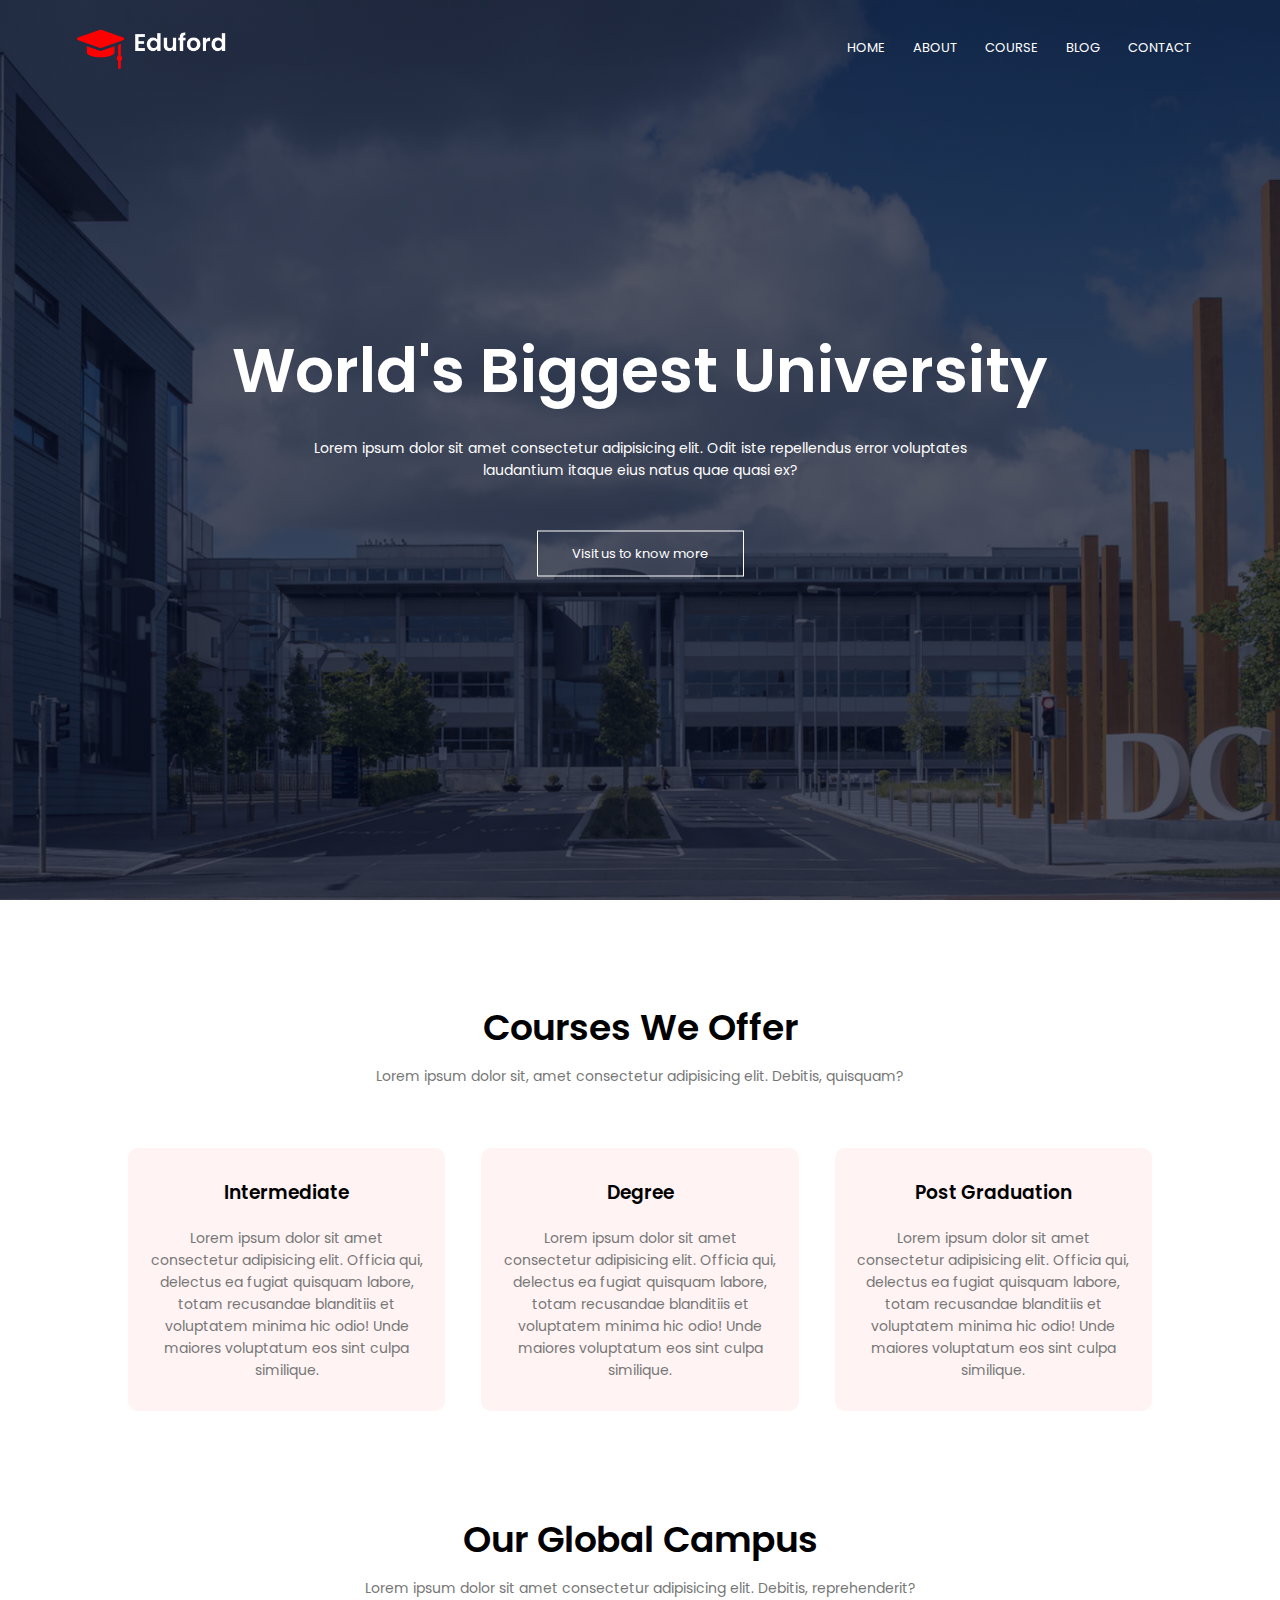
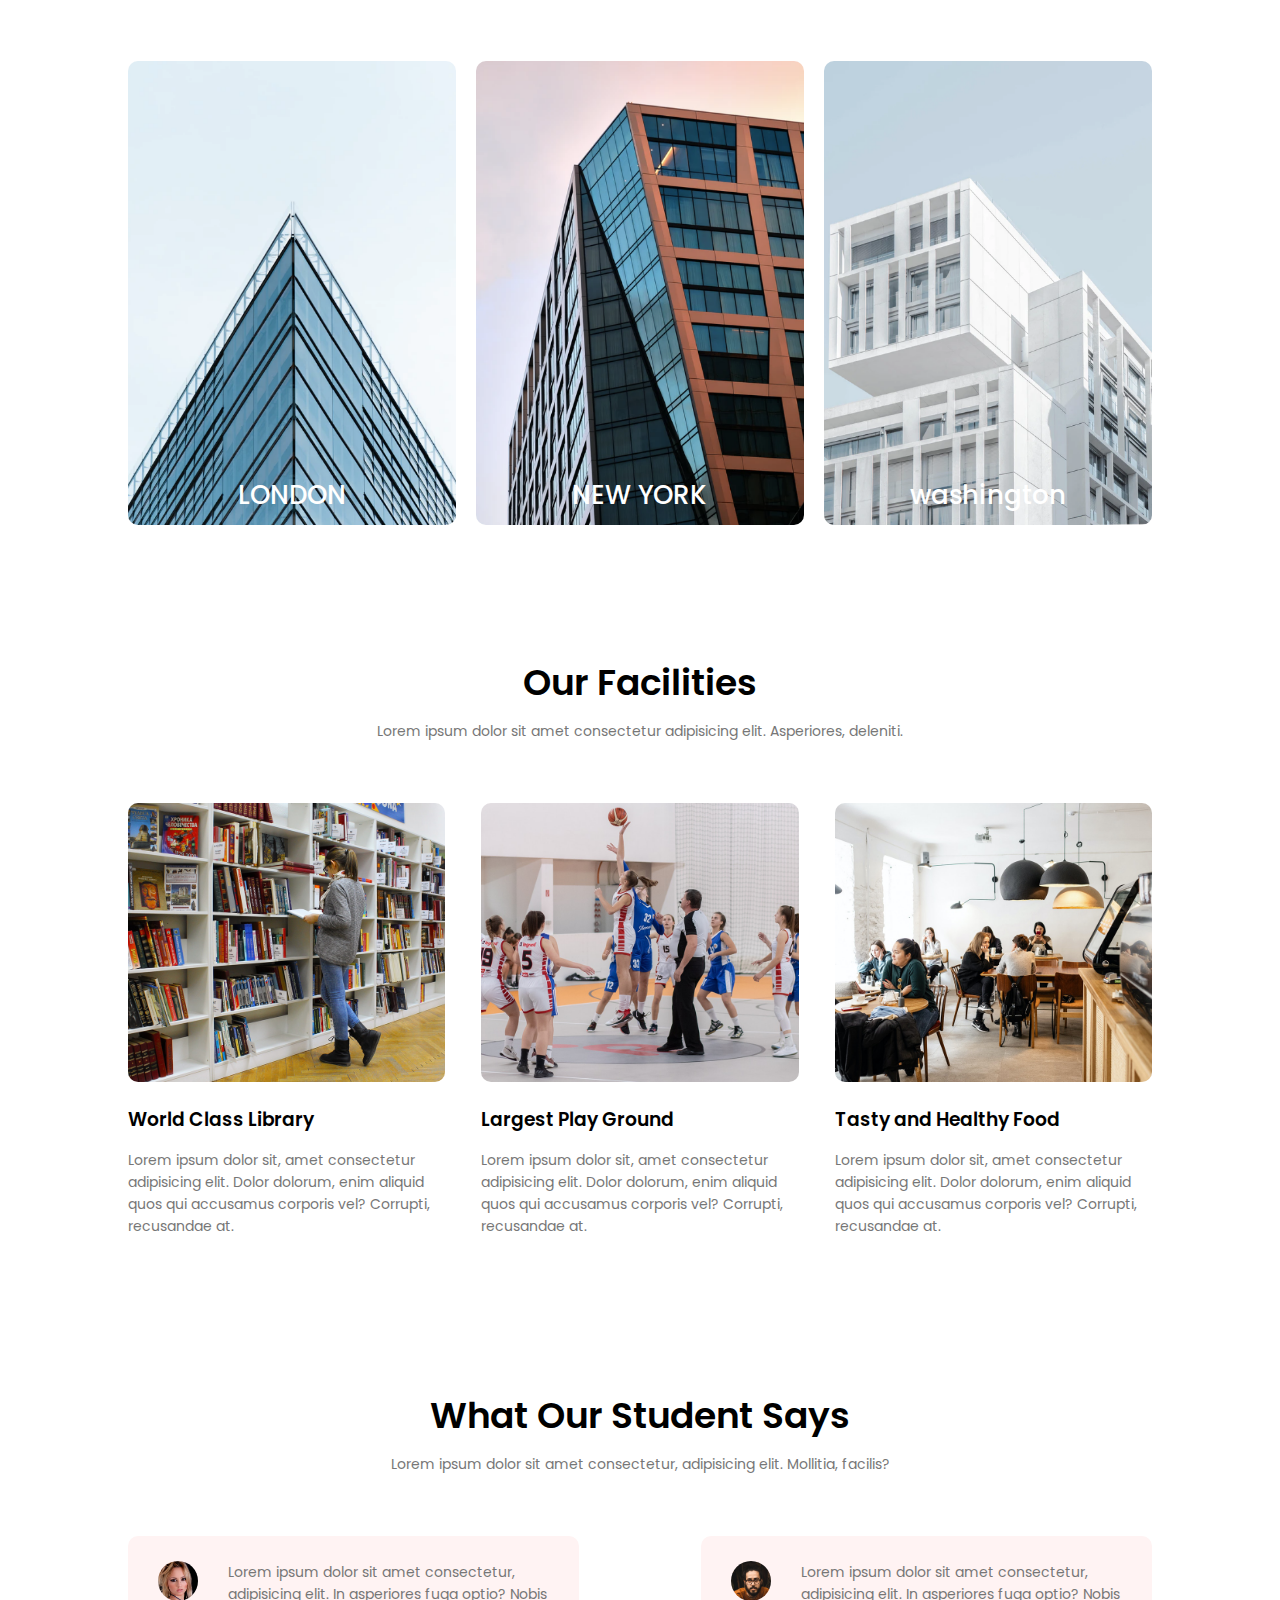
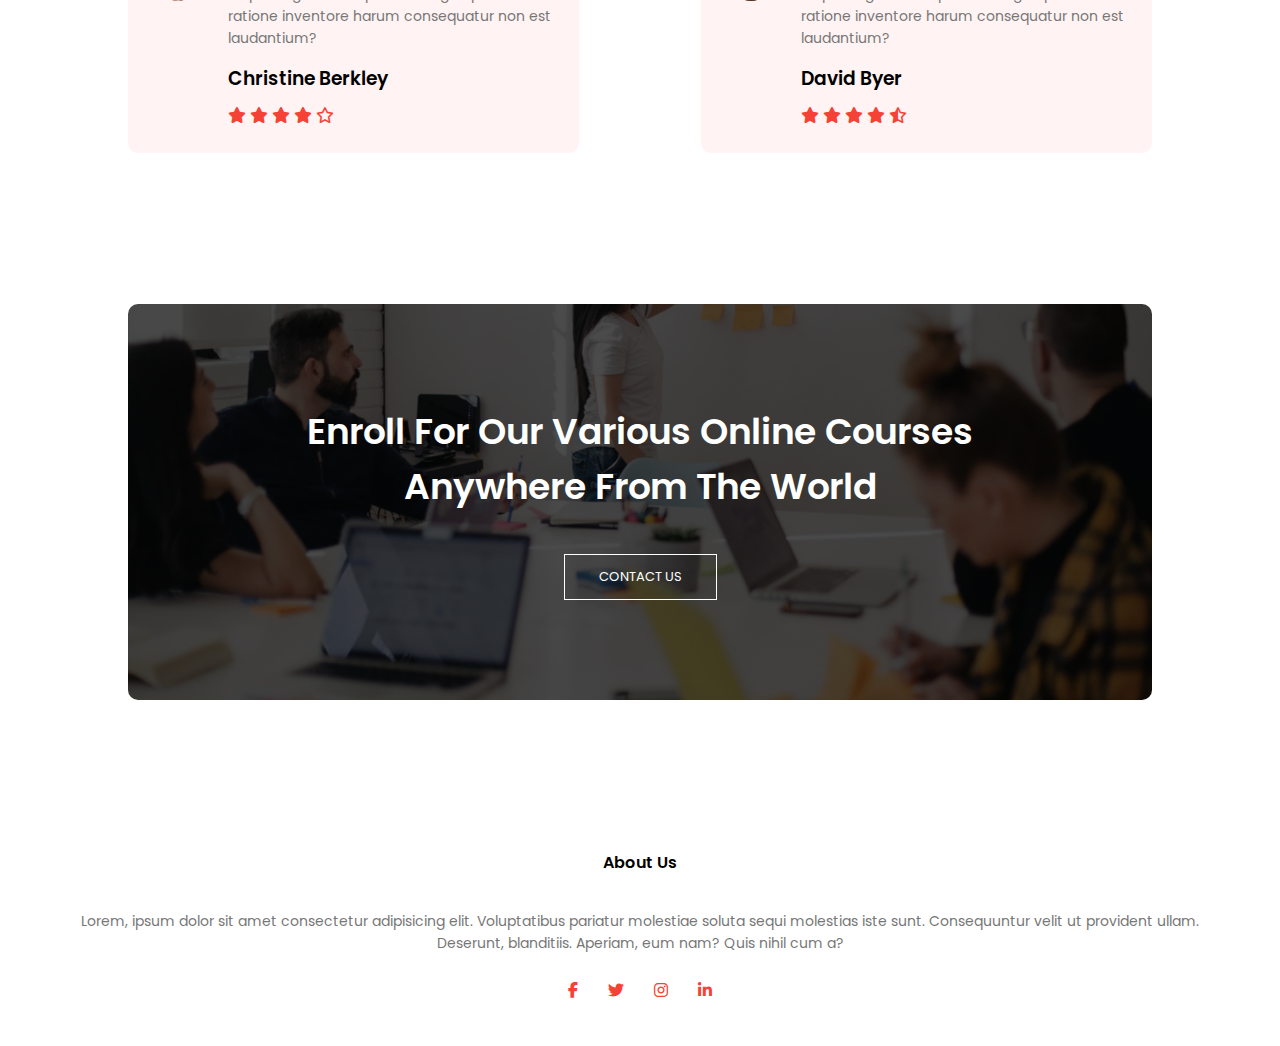
<file: index.html>
<!DOCTYPE html>
<html lang="en">

<head>
    <meta charset="UTF-8">
    <meta name="viewport" content="width=device-width, initial-scale=1.0">
    <title>Eduford</title>
    <link rel="stylesheet" href="./style.css">
    <link rel="preconnect" href="https://fonts.googleapis.com">
    <link rel="preconnect" href="https://fonts.gstatic.com" crossorigin>
    <link href="https://fonts.googleapis.com/css2?family=Poppins:wght@100;300;400;600;700&display=swap"
        rel="stylesheet">

    <link rel="stylesheet" href="https://cdnjs.cloudflare.com/ajax/libs/font-awesome/6.7.2/css/all.min.css"
        integrity="sha512-Evv84Mr4kqVGRNSgIGL/F/aIDqQb7xQ2vcrdIwxfjThSH8CSR7PBEakCr51Ck+w+/U6swU2Im1vVX0SVk9ABhg=="
        crossorigin="anonymous" referrerpolicy="no-referrer" />
</head>

<body>
    <!-- header -------------------------------------------->
    <section class="header">
        <nav>
            <img src="./eduford_img/logo.png">
            <div class="nav-links" id="navLinks">
                <i class="fa fa-xmark" onclick="hideMenu()"></i>
                <ul>
                    <li><a href="index.html">HOME</a></li>
                    <li><a href="about.html">ABOUT</a></li>
                    <li><a href="">COURSE</a></li>
                    <li><a href="">BLOG</a></li>
                    <li><a href="">CONTACT</a></li>
                </ul>
            </div>
            <i class="fa fa-bars" onclick="showMenu()"></i>
        </nav>
        <div class="text-box">
            <h1>World's Biggest University</h1>
            <p>Lorem ipsum dolor sit amet consectetur adipisicing elit. Odit iste repellendus error voluptates
                <br>laudantium itaque eius natus quae quasi ex?
            </p>
            <a href="" class="hero-btn">Visit us to know more</a>
        </div>
    </section>

    <!-- course -------------------------------------------->
    <section class="course">
        <h1>Courses We Offer</h1>
        <p>Lorem ipsum dolor sit, amet consectetur adipisicing elit. Debitis, quisquam?</p>

        <div class="row">
            <div class="course-col">
                <h3>Intermediate</h3>
                <p>Lorem ipsum dolor sit amet consectetur adipisicing elit. Officia qui, delectus ea fugiat quisquam
                    labore, totam recusandae blanditiis et voluptatem minima hic odio! Unde maiores voluptatum eos sint
                    culpa similique.</p>
            </div>
            <div class="course-col">
                <h3>Degree</h3>
                <p>Lorem ipsum dolor sit amet consectetur adipisicing elit. Officia qui, delectus ea fugiat quisquam
                    labore, totam recusandae blanditiis et voluptatem minima hic odio! Unde maiores voluptatum eos sint
                    culpa similique.</p>
            </div>
            <div class="course-col">
                <h3>Post Graduation</h3>
                <p>Lorem ipsum dolor sit amet consectetur adipisicing elit. Officia qui, delectus ea fugiat quisquam
                    labore, totam recusandae blanditiis et voluptatem minima hic odio! Unde maiores voluptatum eos sint
                    culpa similique.</p>
            </div>
        </div>
    </section>

    <!-- campus -------------------------------------------->
    <section class="campus">
        <h1>Our Global Campus</h1>
        <p>Lorem ipsum dolor sit amet consectetur adipisicing elit. Debitis, reprehenderit?</p>

        <div class="row">
            <div class="campus-col">
                <img src="./eduford_img/london.png">
                <div class="layer">
                    <h3>LONDON</h3>
                </div>
            </div>
            <div class="campus-col">
                <img src="./eduford_img/newyork.png">
                <div class="layer">
                    <h3>NEW YORK</h3>
                </div>
            </div>
            <div class="campus-col">
                <img src="./eduford_img/washington.png">
                <div class="layer">
                    <h3>washington</h3>
                </div>
            </div>
        </div>
    </section>

    <!-- Facilities ---------------------------------------->
    <section class="facilities">
        <h1>Our Facilities</h1>
        <p>Lorem ipsum dolor sit amet consectetur adipisicing elit. Asperiores, deleniti.</p>

        <div class="row">
            <div class="facilities-col">
                <img src="./eduford_img/library.png">
                <h3>World Class Library</h3>
                <p>Lorem ipsum dolor sit, amet consectetur adipisicing elit. Dolor dolorum, enim aliquid quos qui
                    accusamus corporis vel? Corrupti, recusandae at.</p>
            </div>
            <div class="facilities-col">
                <img src="./eduford_img/basketball.png">
                <h3>Largest Play Ground</h3>
                <p>Lorem ipsum dolor sit, amet consectetur adipisicing elit. Dolor dolorum, enim aliquid quos qui
                    accusamus corporis vel? Corrupti, recusandae at.</p>
            </div>
            <div class="facilities-col">
                <img src="./eduford_img/cafeteria.png">
                <h3>Tasty and Healthy Food</h3>
                <p>Lorem ipsum dolor sit, amet consectetur adipisicing elit. Dolor dolorum, enim aliquid quos qui
                    accusamus corporis vel? Corrupti, recusandae at.</p>
            </div>
        </div>
    </section>

    <!-- Testimonials -------------------------------------->
    <section class="testimonials">
        <h1>What Our Student Says</h1>
        <p>Lorem ipsum dolor sit amet consectetur, adipisicing elit. Mollitia, facilis?</p>

        <div class="row">
            <div class="testimonial-col">
                <img src="./eduford_img/user1.jpg">
                <div>
                    <p>Lorem ipsum dolor sit amet consectetur, adipisicing elit. In asperiores fuga optio? Nobis ratione
                        inventore harum consequatur non est laudantium?</p>
                    <h3>Christine Berkley</h3>
                    <i class="fa-solid fa-star"></i>
                    <i class="fa-solid fa-star"></i>
                    <i class="fa-solid fa-star"></i>
                    <i class="fa-solid fa-star"></i>
                    <i class="fa-regular fa-star"></i>
                </div>
            </div>
            <div class="testimonial-col">
                <img src="./eduford_img/user2.jpg">
                <div>
                    <p>Lorem ipsum dolor sit amet consectetur, adipisicing elit. In asperiores fuga optio? Nobis ratione
                        inventore harum consequatur non est laudantium?</p>
                    <h3>David Byer</h3>
                    <i class="fa-solid fa-star"></i>
                    <i class="fa-solid fa-star"></i>
                    <i class="fa-solid fa-star"></i>
                    <i class="fa-solid fa-star"></i>
                    <i class="fa-regular fa-star-half-stroke"></i>
                </div>
            </div>
        </div>
    </section>

    <!-- Call To Action ------------------------------------>
    <section class="cta">
        <h1>Enroll For Our Various Online Courses <br> Anywhere From The World</h1>
        <a href="" class="hero-btn">CONTACT US</a>
    </section>

    <!-- Footer -------------------------------------------->
    <section class="footer">
        <h4>About Us</h4>
        <p>Lorem, ipsum dolor sit amet consectetur adipisicing elit. Voluptatibus pariatur molestiae soluta sequi
            molestias
            iste sunt. Consequuntur velit ut provident ullam. <br>Deserunt, blanditiis. Aperiam, eum nam? Quis nihil cum
            a?
        </p>
        <div class="icons">
            <i class="fa-brands fa-facebook-f"></i>
            <i class="fa-brands fa-twitter"></i>
            <i class="fa-brands fa-instagram"></i>
            <i class="fa-brands fa-linkedin-in"></i>
        </div>
    </section>

    <script src="./script.js"></script>
</body>

</html>
</file>
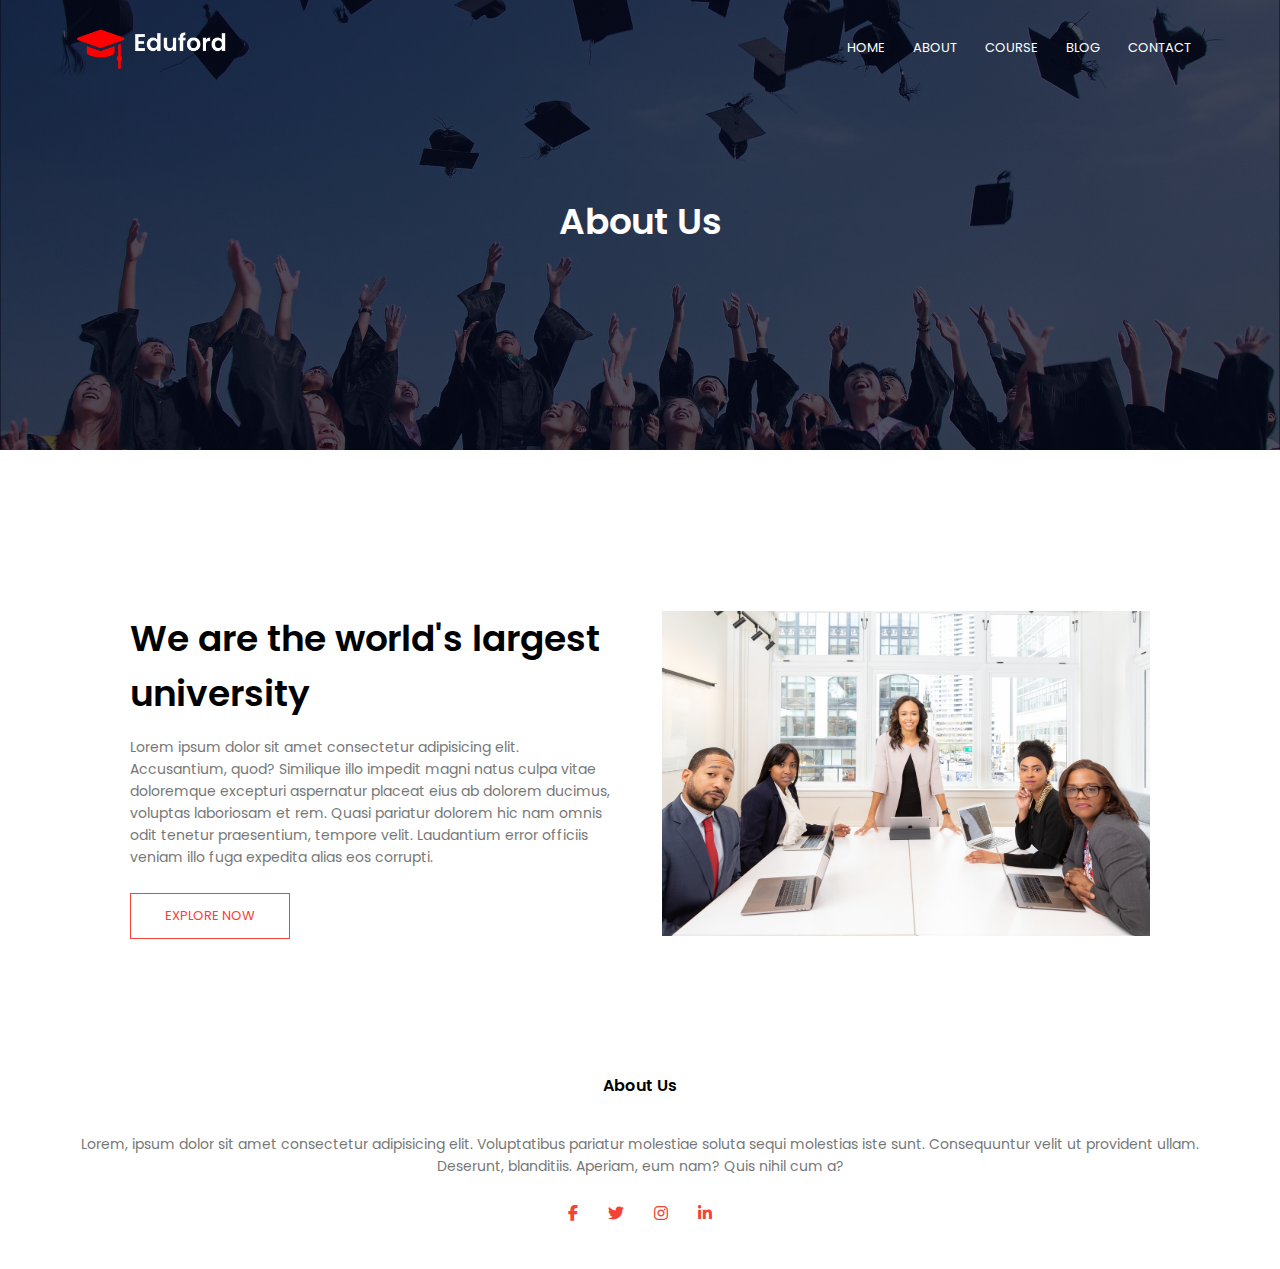
<file: about.html>
<!DOCTYPE html>
<html lang="en">

<head>
    <meta charset="UTF-8">
    <meta name="viewport" content="width=device-width, initial-scale=1.0">
    <title>Eduford</title>
    <link rel="stylesheet" href="./style.css">
    <link rel="preconnect" href="https://fonts.googleapis.com">
    <link rel="preconnect" href="https://fonts.gstatic.com" crossorigin>
    <link href="https://fonts.googleapis.com/css2?family=Poppins:wght@100;300;400;600;700&display=swap"
        rel="stylesheet">

    <link rel="stylesheet" href="https://cdnjs.cloudflare.com/ajax/libs/font-awesome/6.7.2/css/all.min.css"
        integrity="sha512-Evv84Mr4kqVGRNSgIGL/F/aIDqQb7xQ2vcrdIwxfjThSH8CSR7PBEakCr51Ck+w+/U6swU2Im1vVX0SVk9ABhg=="
        crossorigin="anonymous" referrerpolicy="no-referrer" />
</head>

<body>
    <!-- header -------------------------------------------->
    <section class="sub-header">
        <nav>
            <img src="./eduford_img/logo.png">
            <div class="nav-links" id="navLinks">
                <i class="fa fa-xmark" onclick="hideMenu()"></i>
                <ul>
                    <li><a href="./index.html">HOME</a></li>
                    <li><a href="./about.html">ABOUT</a></li>
                    <li><a href="">COURSE</a></li>
                    <li><a href="">BLOG</a></li>
                    <li><a href="">CONTACT</a></li>
                </ul>
            </div>
            <i class="fa fa-bars" onclick="showMenu()"></i>
        </nav>
        <h1>About Us</h1>
    </section>

    <!-- About us ------------------------------------------>
    <section class="about-us">
        <div class="row">
            <div class="about-col">
                <h1>We are the world's largest university</h1>
                <p>Lorem ipsum dolor sit amet consectetur adipisicing elit. Accusantium, quod? Similique illo impedit
                    magni natus culpa vitae doloremque excepturi aspernatur placeat eius ab dolorem ducimus, voluptas
                    laboriosam et rem. Quasi pariatur dolorem hic nam omnis odit tenetur praesentium, tempore velit.
                    Laudantium error officiis veniam illo fuga expedita alias eos corrupti.</p>
                <a href="" class="hero-btn red-btn">EXPLORE NOW</a>
            </div>
            <div class="about-col">
                <img src="./eduford_img/about.jpg">
            </div>
        </div>
    </section>

    <!-- Footer -------------------------------------------->
    <section class="footer">
        <h4>About Us</h4>
        <p>Lorem, ipsum dolor sit amet consectetur adipisicing elit. Voluptatibus pariatur molestiae soluta sequi
            molestias
            iste sunt. Consequuntur velit ut provident ullam. <br>Deserunt, blanditiis. Aperiam, eum nam? Quis nihil cum
            a?
        </p>
        <div class="icons">
            <i class="fa-brands fa-facebook-f"></i>
            <i class="fa-brands fa-twitter"></i>
            <i class="fa-brands fa-instagram"></i>
            <i class="fa-brands fa-linkedin-in"></i>
        </div>
    </section>

    <script src="./script.js"></script>
</body>

</html>
</file>
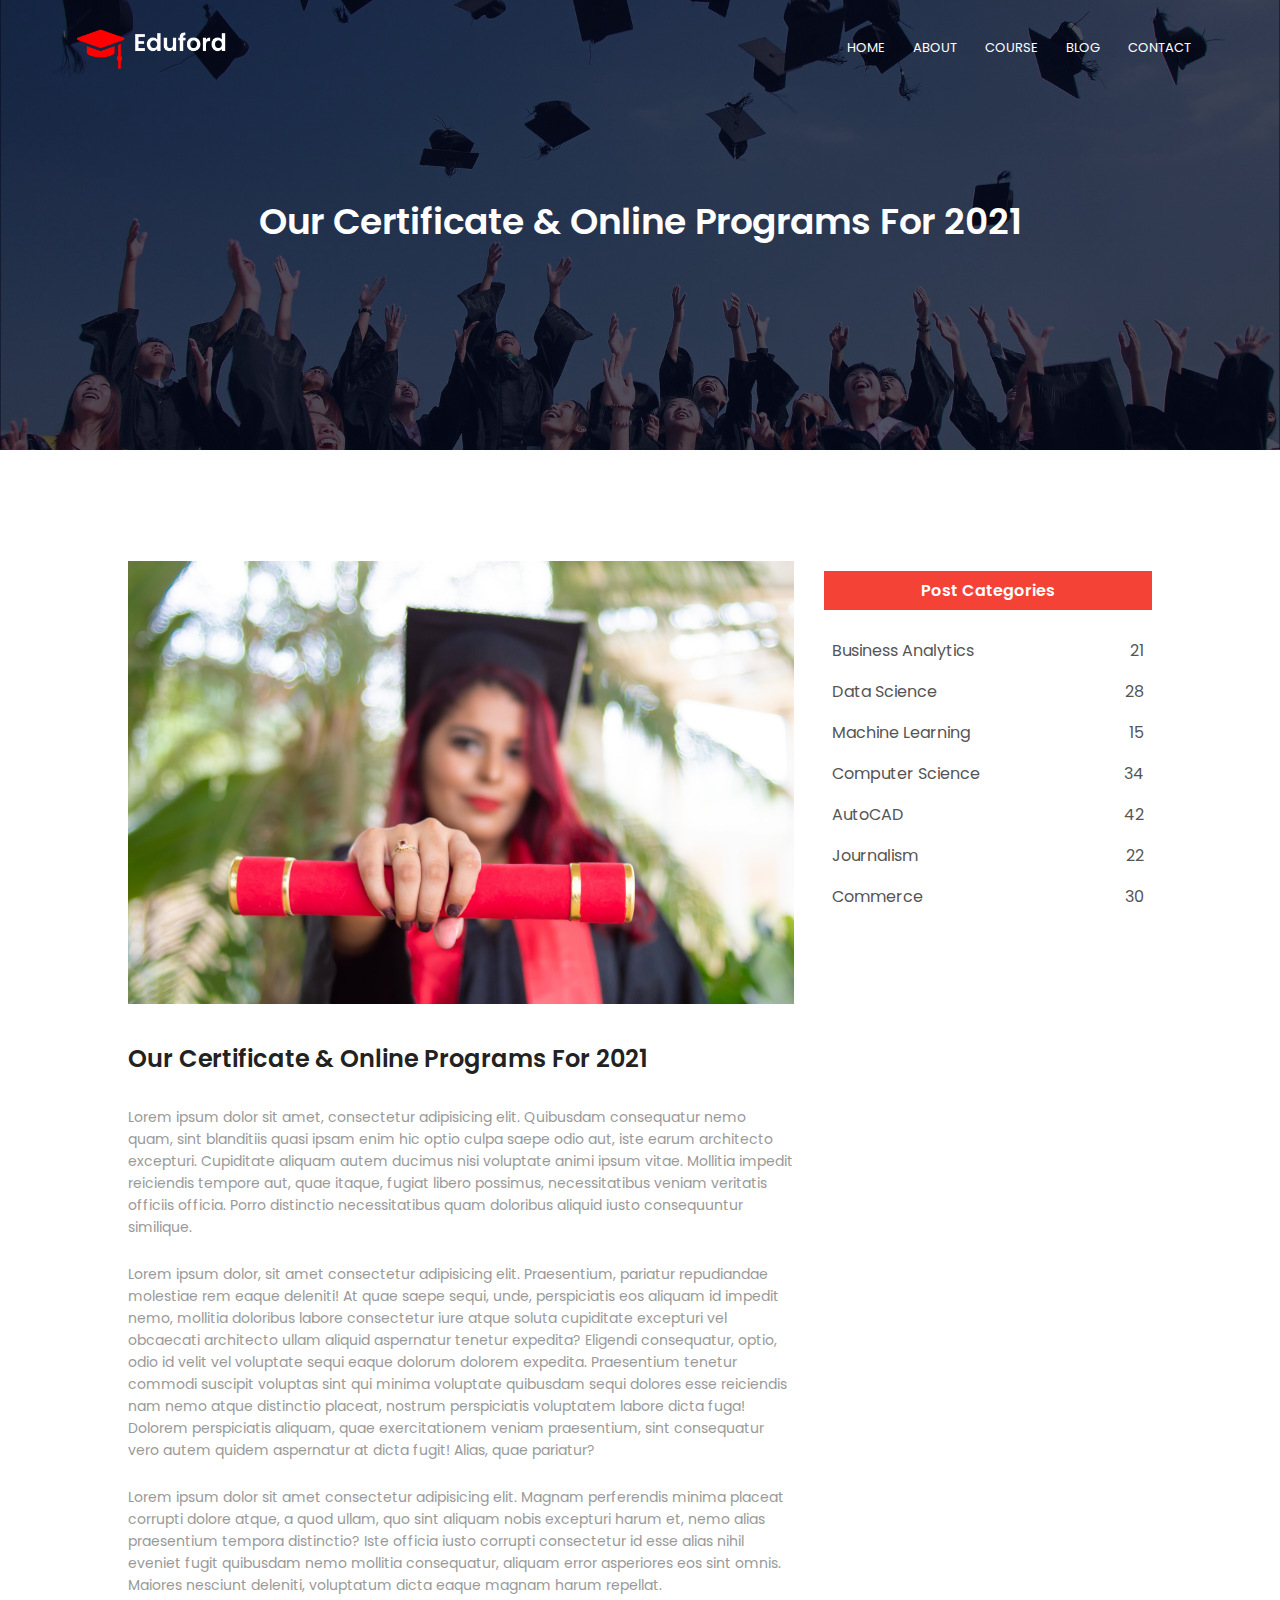
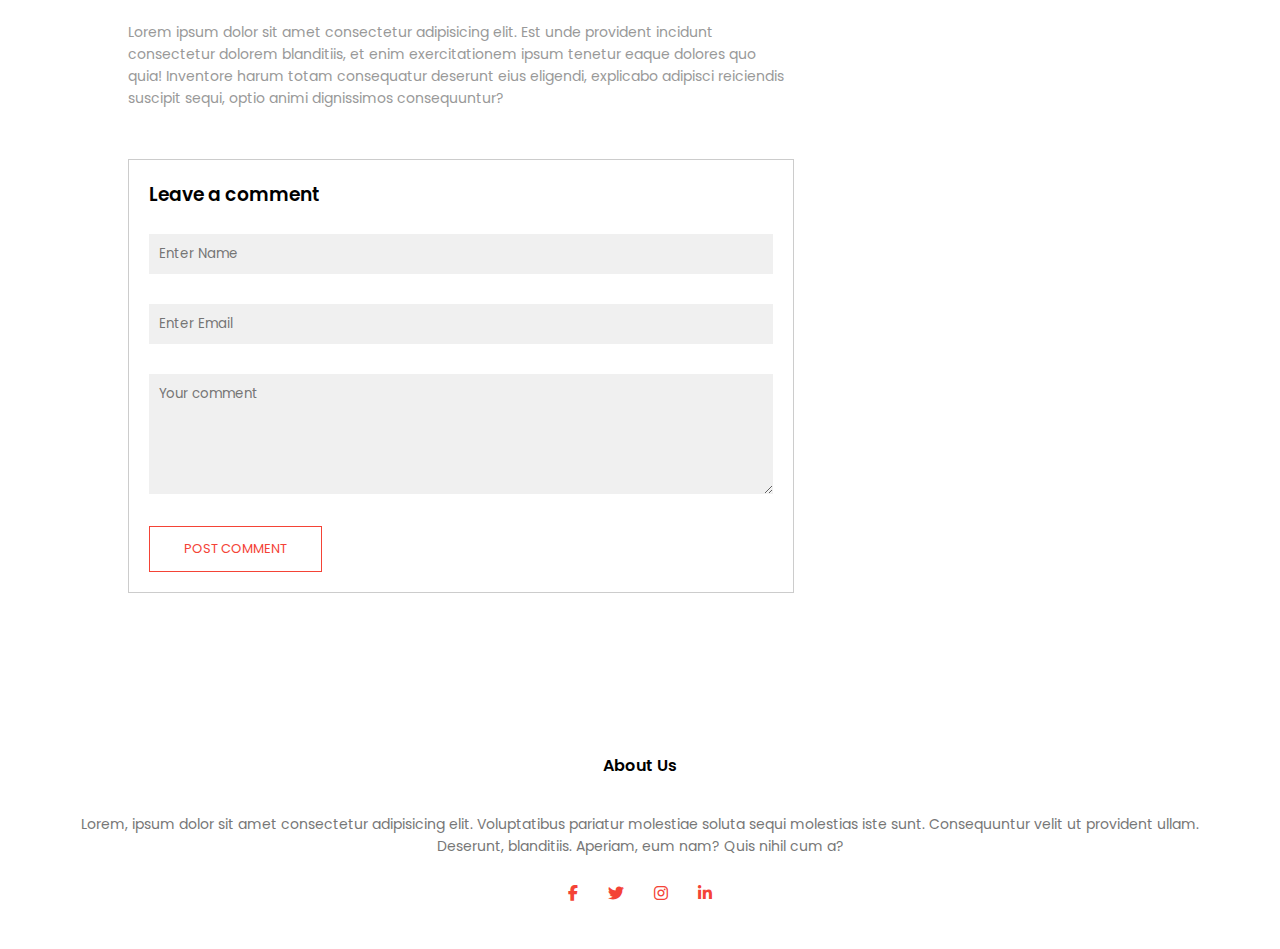
<file: blog.html>
<!DOCTYPE html>
<html lang="en">

<head>
    <meta charset="UTF-8">
    <meta name="viewport" content="width=device-width, initial-scale=1.0">
    <title>Eduford</title>
    <link rel="stylesheet" href="./style.css">
    <link rel="preconnect" href="https://fonts.googleapis.com">
    <link rel="preconnect" href="https://fonts.gstatic.com" crossorigin>
    <link href="https://fonts.googleapis.com/css2?family=Poppins:wght@100;300;400;600;700&display=swap"
        rel="stylesheet">

    <link rel="stylesheet" href="https://cdnjs.cloudflare.com/ajax/libs/font-awesome/6.7.2/css/all.min.css"
        integrity="sha512-Evv84Mr4kqVGRNSgIGL/F/aIDqQb7xQ2vcrdIwxfjThSH8CSR7PBEakCr51Ck+w+/U6swU2Im1vVX0SVk9ABhg=="
        crossorigin="anonymous" referrerpolicy="no-referrer" />
</head>

<body>
    <!-- header -------------------------------------------->
    <section class="sub-header">
        <nav>
            <img src="./eduford_img/logo.png">
            <div class="nav-links" id="navLinks">
                <i class="fa fa-xmark" onclick="hideMenu()"></i>
                <ul>
                    <li><a href="./index.html">HOME</a></li>
                    <li><a href="./about.html">ABOUT</a></li>
                    <li><a href="./course.html">COURSE</a></li>
                    <li><a href="./blog.html">BLOG</a></li>
                    <li><a href="./contact.html">CONTACT</a></li>
                </ul>
            </div>
            <i class="fa fa-bars" onclick="showMenu()"></i>
        </nav>
        <h1>Our Certificate & Online Programs For 2021</h1>
    </section>

    <!-- Blog page Content --------------------------------->

    <section class="blog-content">
        <div class="row">
            <div class="blog-left">
                <img src="./eduford_img/certificate.jpg" alt="">
                <h2>Our Certificate & Online Programs For 2021</h2>
                <p>Lorem ipsum dolor sit amet, consectetur adipisicing elit. Quibusdam consequatur nemo quam, sint
                    blanditiis quasi ipsam enim hic optio culpa saepe odio aut, iste earum architecto excepturi.
                    Cupiditate aliquam autem ducimus nisi voluptate animi ipsum vitae. Mollitia impedit reiciendis
                    tempore aut, quae itaque, fugiat libero possimus, necessitatibus veniam veritatis officiis officia.
                    Porro distinctio necessitatibus quam doloribus aliquid iusto consequuntur similique.</p>
                <br>
                <p>Lorem ipsum dolor, sit amet consectetur adipisicing elit. Praesentium, pariatur repudiandae molestiae
                    rem eaque deleniti! At quae saepe sequi, unde, perspiciatis eos aliquam id impedit nemo, mollitia
                    doloribus labore consectetur iure atque soluta cupiditate excepturi vel obcaecati architecto ullam
                    aliquid aspernatur tenetur expedita? Eligendi consequatur, optio, odio id velit vel voluptate sequi
                    eaque dolorum dolorem expedita. Praesentium tenetur commodi suscipit voluptas sint qui minima
                    voluptate quibusdam sequi dolores esse reiciendis nam nemo atque distinctio placeat, nostrum
                    perspiciatis voluptatem labore dicta fuga! Dolorem perspiciatis aliquam, quae exercitationem veniam
                    praesentium, sint consequatur vero autem quidem aspernatur at dicta fugit! Alias, quae pariatur?</p>
                <br>
                <p>
                    Lorem ipsum dolor sit amet consectetur adipisicing elit. Magnam perferendis minima placeat corrupti
                    dolore atque, a quod ullam, quo sint aliquam nobis excepturi harum et, nemo alias praesentium
                    tempora distinctio? Iste officia iusto corrupti consectetur id esse alias nihil eveniet fugit
                    quibusdam nemo mollitia consequatur, aliquam error asperiores eos sint omnis. Maiores nesciunt
                    deleniti, voluptatum dicta eaque magnam harum repellat.
                </p>
                <br>
                <p>
                    Lorem ipsum dolor sit amet consectetur adipisicing elit. Est unde provident incidunt consectetur
                    dolorem blanditiis, et enim exercitationem ipsum tenetur eaque dolores quo quia! Inventore harum
                    totam consequatur deserunt eius eligendi, explicabo adipisci reiciendis suscipit sequi, optio animi
                    dignissimos consequuntur?
                </p>

                <div class="comment-box">
                    <h3>Leave a comment</h3>
                    <form class="comment-form">
                        <input type="text" placeholder="Enter Name">
                        <input type="email" placeholder="Enter Email">
                        <textarea rows="5" placeholder="Your comment"></textarea>
                        <button type="submit" class="hero-btn red-btn">POST COMMENT</button>
                    </form>
                </div>
            </div>

            <div class="blog-right">
                <h3>Post Categories</h3>
                <div>
                    <span>Business Analytics</span>
                    <span>21</span>
                </div>
                <div>
                    <span>Data Science</span>
                    <span>28</span>
                </div>
                <div>
                    <span>Machine Learning</span>
                    <span>15</span>
                </div>
                <div>
                    <span>Computer Science</span>
                    <span>34</span>
                </div>
                <div>
                    <span>AutoCAD</span>
                    <span>42</span>
                </div>
                <div>
                    <span>Journalism</span>
                    <span>22</span>
                </div>
                <div>
                    <span>Commerce</span>
                    <span>30</span>
                </div>
            </div>
        </div>
    </section>



    <!-- Footer -------------------------------------------->
    <section class="footer">
        <h4>About Us</h4>
        <p>Lorem, ipsum dolor sit amet consectetur adipisicing elit. Voluptatibus pariatur molestiae soluta sequi
            molestias
            iste sunt. Consequuntur velit ut provident ullam. <br>Deserunt, blanditiis. Aperiam, eum nam? Quis nihil cum
            a?
        </p>
        <div class="icons">
            <i class="fa-brands fa-facebook-f"></i>
            <i class="fa-brands fa-twitter"></i>
            <i class="fa-brands fa-instagram"></i>
            <i class="fa-brands fa-linkedin-in"></i>
        </div>
    </section>

    <script src="./script.js"></script>
</body>

</html>
</file>
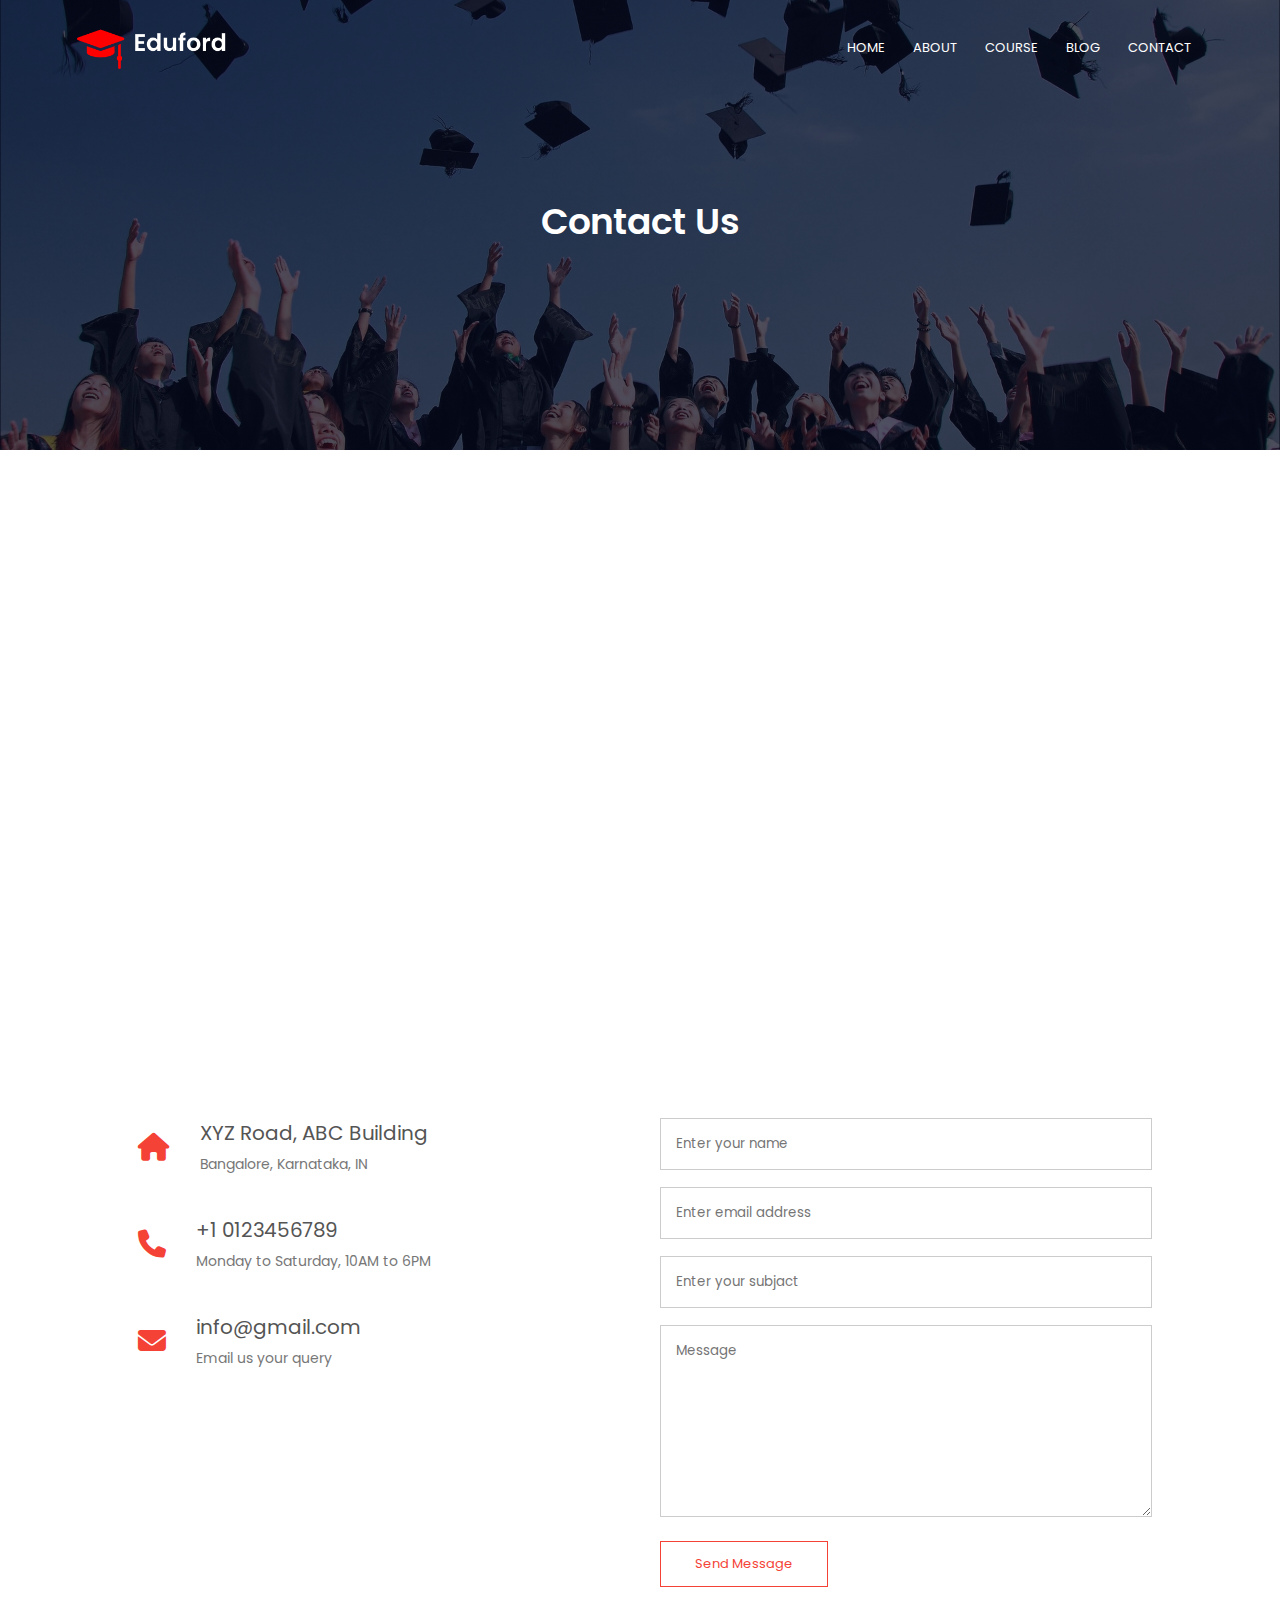
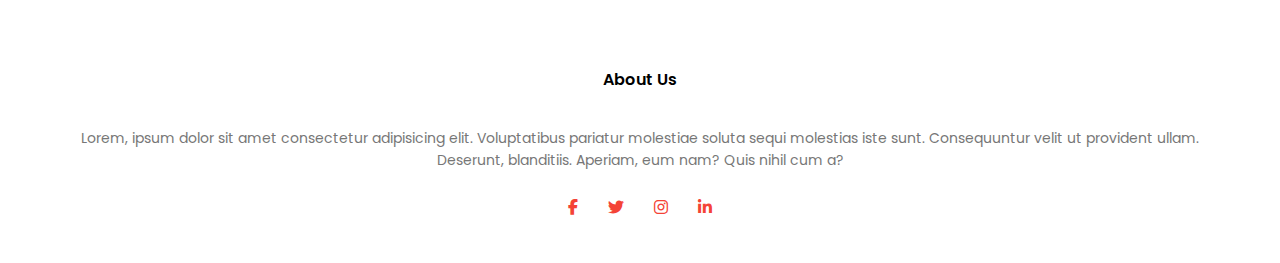
<file: contact.html>
<!DOCTYPE html>
<html lang="en">

<head>
    <meta charset="UTF-8">
    <meta name="viewport" content="width=device-width, initial-scale=1.0">
    <title>Eduford</title>
    <link rel="stylesheet" href="./style.css">
    <link rel="preconnect" href="https://fonts.googleapis.com">
    <link rel="preconnect" href="https://fonts.gstatic.com" crossorigin>
    <link href="https://fonts.googleapis.com/css2?family=Poppins:wght@100;300;400;600;700&display=swap"
        rel="stylesheet">

    <link rel="stylesheet" href="https://cdnjs.cloudflare.com/ajax/libs/font-awesome/6.7.2/css/all.min.css"
        integrity="sha512-Evv84Mr4kqVGRNSgIGL/F/aIDqQb7xQ2vcrdIwxfjThSH8CSR7PBEakCr51Ck+w+/U6swU2Im1vVX0SVk9ABhg=="
        crossorigin="anonymous" referrerpolicy="no-referrer" />
</head>

<body>
    <!-- header -------------------------------------------->
    <section class="sub-header">
        <nav>
            <img src="./eduford_img/logo.png">
            <div class="nav-links" id="navLinks">
                <i class="fa fa-xmark" onclick="hideMenu()"></i>
                <ul>
                    <li><a href="./index.html">HOME</a></li>
                    <li><a href="./about.html">ABOUT</a></li>
                    <li><a href="./course.html">COURSE</a></li>
                    <li><a href="./blog.html">BLOG</a></li>
                    <li><a href="./contact.html">CONTACT</a></li>
                </ul>
            </div>
            <i class="fa fa-bars" onclick="showMenu()"></i>
        </nav>
        <h1>Contact Us</h1>
    </section>

    <section class="location">
        <iframe
            src="https://www.google.com/maps/embed?pb=!1m18!1m12!1m3!1d3887.660390332311!2d77.61665937381065!3d12.993560014398952!2m3!1f0!2f0!3f0!3m2!1i1024!2i768!4f13.1!3m3!1m2!1s0x3bae16ed7e8abd21%3A0x2914682bf7d16e83!2sSt.%20Aloysius%20Degree%20College%2C%20Cox%20Town%2C%20Bangalore!5e0!3m2!1sen!2sin!4v1743873686068!5m2!1sen!2sin"
            width="600" height="450" style="border:0;" allowfullscreen="" loading="lazy"
            referrerpolicy="no-referrer-when-downgrade"></iframe>
    </section>

    <section class="contact-us">
        <div class="row">
            <div class="contact-col">
                <div>
                    <i class="fa-solid fa-house"></i>
                    <span>
                        <h5>XYZ Road, ABC Building</h5>
                        <p>Bangalore, Karnataka, IN</p>
                    </span>
                </div>
                <div>
                    <i class="fa-solid fa-phone"></i>
                    <span>
                        <h5>+1 0123456789</h5>
                        <p>Monday to Saturday, 10AM to 6PM</p>
                    </span>
                </div>
                <div>
                    <i class="fa-solid fa-envelope"></i>
                    <span>
                        <h5>info@gmail.com</h5>
                        <p>Email us your query</p>
                    </span>
                </div>
            </div>
            <div class="contact-col">
                <form action="">
                    <input type="text" placeholder="Enter your name" required>
                    <input type="email" placeholder="Enter email address" required>
                    <input type="text" placeholder="Enter your subjact" required>
                    <textarea rows="8" placeholder="Message" required></textarea>
                    <button type="submit" class="hero-btn red-btn">Send Message</button>
                </form>
            </div>
        </div>
    </section>

    <!-- Footer -------------------------------------------->
    <section class="footer">
        <h4>About Us</h4>
        <p>Lorem, ipsum dolor sit amet consectetur adipisicing elit. Voluptatibus pariatur molestiae soluta sequi
            molestias
            iste sunt. Consequuntur velit ut provident ullam. <br>Deserunt, blanditiis. Aperiam, eum nam? Quis nihil cum
            a?
        </p>
        <div class="icons">
            <i class="fa-brands fa-facebook-f"></i>
            <i class="fa-brands fa-twitter"></i>
            <i class="fa-brands fa-instagram"></i>
            <i class="fa-brands fa-linkedin-in"></i>
        </div>
    </section>

    <script src="./script.js"></script>
</body>

</html>
</file>
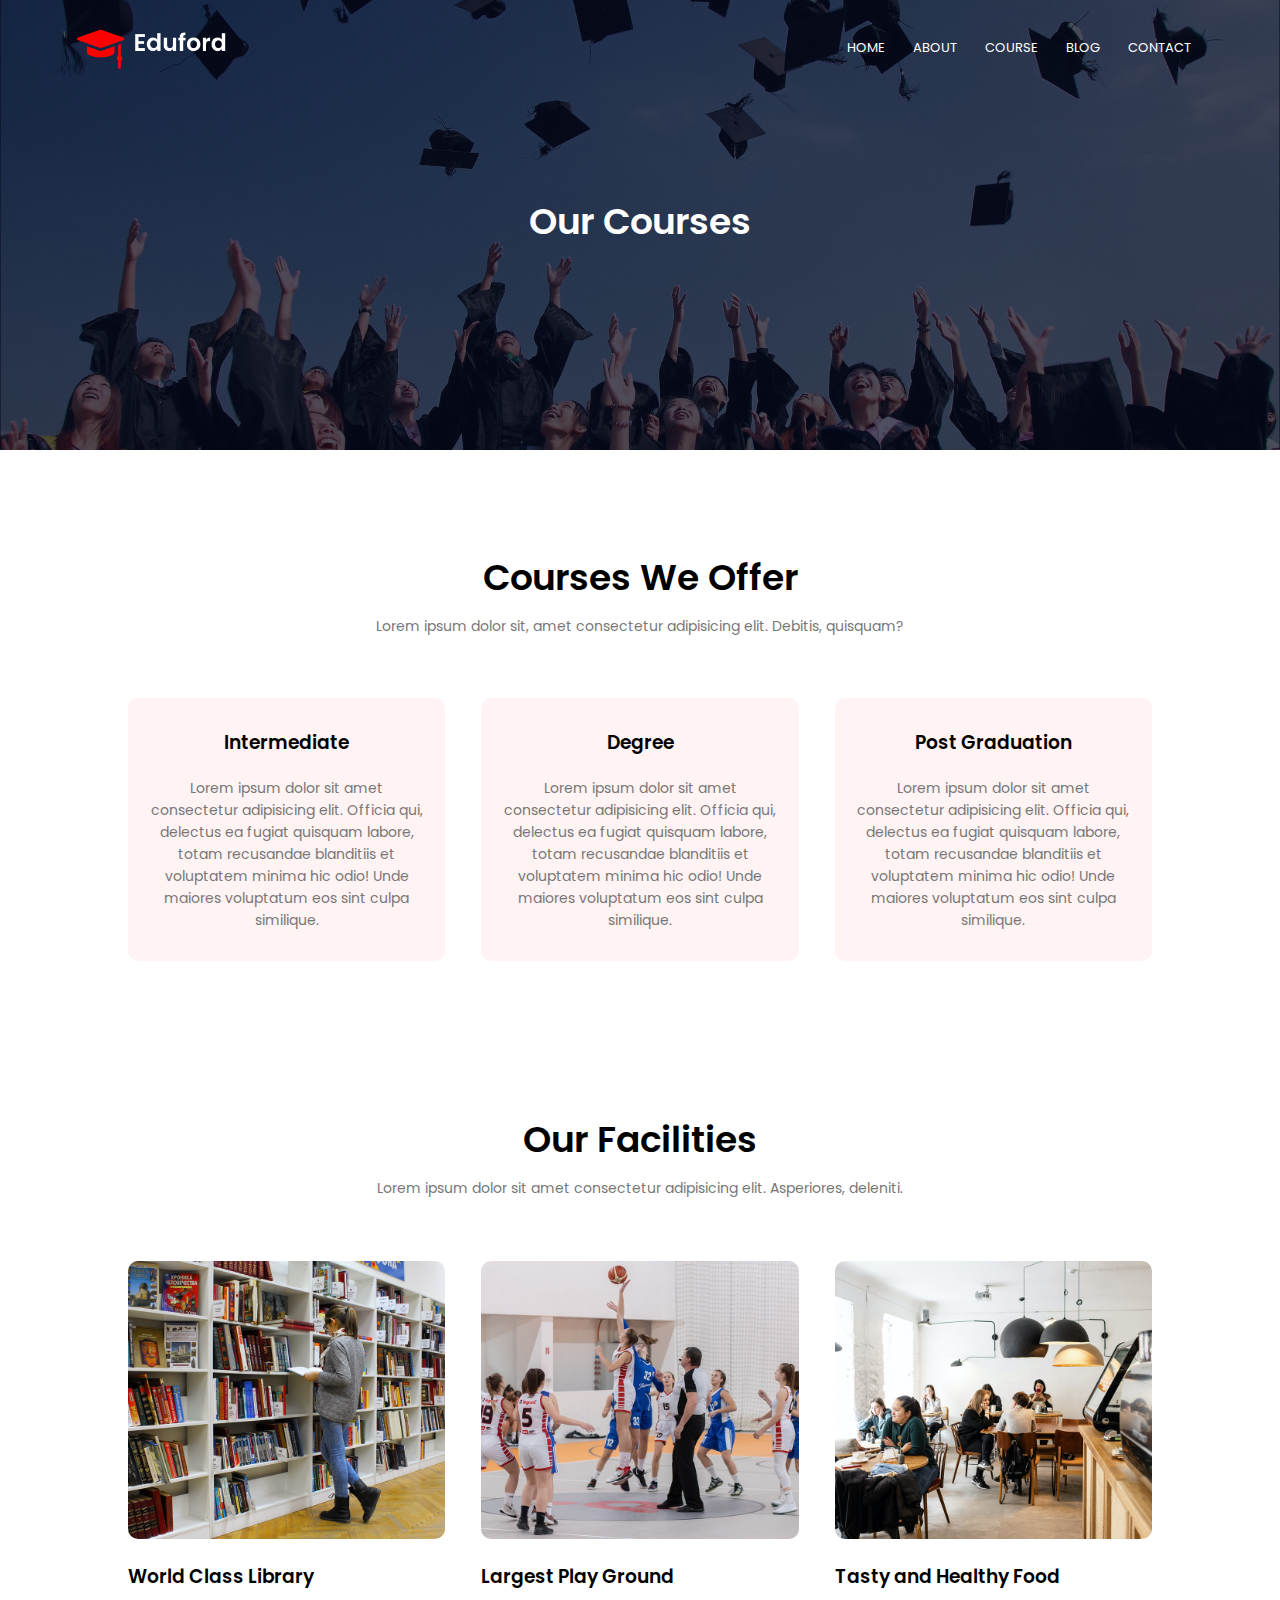
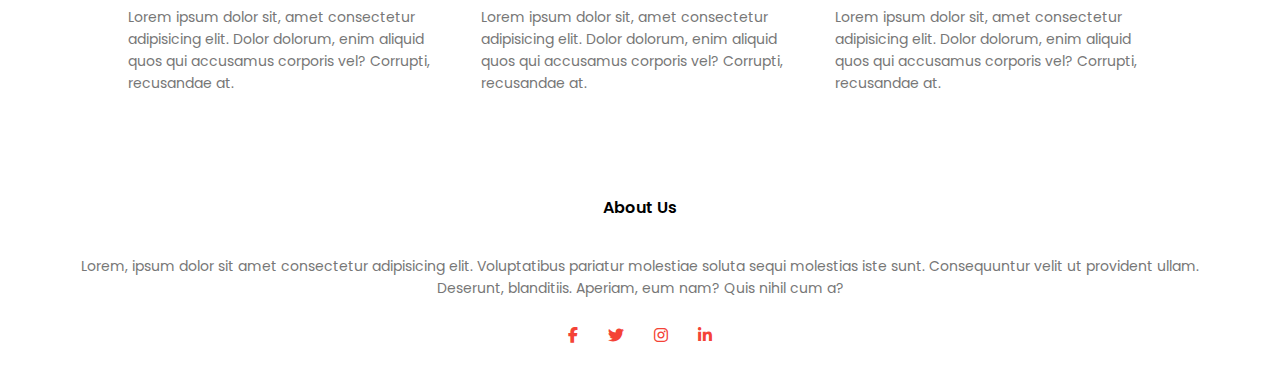
<file: course.html>
<!DOCTYPE html>
<html lang="en">

<head>
    <meta charset="UTF-8">
    <meta name="viewport" content="width=device-width, initial-scale=1.0">
    <title>Eduford</title>
    <link rel="stylesheet" href="./style.css">
    <link rel="preconnect" href="https://fonts.googleapis.com">
    <link rel="preconnect" href="https://fonts.gstatic.com" crossorigin>
    <link href="https://fonts.googleapis.com/css2?family=Poppins:wght@100;300;400;600;700&display=swap"
        rel="stylesheet">

    <link rel="stylesheet" href="https://cdnjs.cloudflare.com/ajax/libs/font-awesome/6.7.2/css/all.min.css"
        integrity="sha512-Evv84Mr4kqVGRNSgIGL/F/aIDqQb7xQ2vcrdIwxfjThSH8CSR7PBEakCr51Ck+w+/U6swU2Im1vVX0SVk9ABhg=="
        crossorigin="anonymous" referrerpolicy="no-referrer" />
</head>

<body>
    <!-- header -------------------------------------------->
    <section class="sub-header">
        <nav>
            <img src="./eduford_img/logo.png">
            <div class="nav-links" id="navLinks">
                <i class="fa fa-xmark" onclick="hideMenu()"></i>
                <ul>
                    <li><a href="./index.html">HOME</a></li>
                    <li><a href="./about.html">ABOUT</a></li>
                    <li><a href="./course.html">COURSE</a></li>
                    <li><a href="./blog.html">BLOG</a></li>
                    <li><a href="./contact.html">CONTACT</a></li>
                </ul>
            </div>
            <i class="fa fa-bars" onclick="showMenu()"></i>
        </nav>
        <h1>Our Courses</h1>
    </section>


    <!-- course -------------------------------------------->
    <section class="course">
        <h1>Courses We Offer</h1>
        <p>Lorem ipsum dolor sit, amet consectetur adipisicing elit. Debitis, quisquam?</p>

        <div class="row">
            <div class="course-col">
                <h3>Intermediate</h3>
                <p>Lorem ipsum dolor sit amet consectetur adipisicing elit. Officia qui, delectus ea fugiat quisquam
                    labore, totam recusandae blanditiis et voluptatem minima hic odio! Unde maiores voluptatum eos sint
                    culpa similique.</p>
            </div>
            <div class="course-col">
                <h3>Degree</h3>
                <p>Lorem ipsum dolor sit amet consectetur adipisicing elit. Officia qui, delectus ea fugiat quisquam
                    labore, totam recusandae blanditiis et voluptatem minima hic odio! Unde maiores voluptatum eos sint
                    culpa similique.</p>
            </div>
            <div class="course-col">
                <h3>Post Graduation</h3>
                <p>Lorem ipsum dolor sit amet consectetur adipisicing elit. Officia qui, delectus ea fugiat quisquam
                    labore, totam recusandae blanditiis et voluptatem minima hic odio! Unde maiores voluptatum eos sint
                    culpa similique.</p>
            </div>
        </div>
    </section>


    <section class="facilities">
        <h1>Our Facilities</h1>
        <p>Lorem ipsum dolor sit amet consectetur adipisicing elit. Asperiores, deleniti.</p>

        <div class="row">
            <div class="facilities-col">
                <img src="./eduford_img/library.png">
                <h3>World Class Library</h3>
                <p>Lorem ipsum dolor sit, amet consectetur adipisicing elit. Dolor dolorum, enim aliquid quos qui
                    accusamus corporis vel? Corrupti, recusandae at.</p>
            </div>
            <div class="facilities-col">
                <img src="./eduford_img/basketball.png">
                <h3>Largest Play Ground</h3>
                <p>Lorem ipsum dolor sit, amet consectetur adipisicing elit. Dolor dolorum, enim aliquid quos qui
                    accusamus corporis vel? Corrupti, recusandae at.</p>
            </div>
            <div class="facilities-col">
                <img src="./eduford_img/cafeteria.png">
                <h3>Tasty and Healthy Food</h3>
                <p>Lorem ipsum dolor sit, amet consectetur adipisicing elit. Dolor dolorum, enim aliquid quos qui
                    accusamus corporis vel? Corrupti, recusandae at.</p>
            </div>
        </div>
    </section>

    <!-- Footer -------------------------------------------->
    <section class="footer">
        <h4>About Us</h4>
        <p>Lorem, ipsum dolor sit amet consectetur adipisicing elit. Voluptatibus pariatur molestiae soluta sequi
            molestias
            iste sunt. Consequuntur velit ut provident ullam. <br>Deserunt, blanditiis. Aperiam, eum nam? Quis nihil cum
            a?
        </p>
        <div class="icons">
            <i class="fa-brands fa-facebook-f"></i>
            <i class="fa-brands fa-twitter"></i>
            <i class="fa-brands fa-instagram"></i>
            <i class="fa-brands fa-linkedin-in"></i>
        </div>
    </section>

    <script src="./script.js"></script>
</body>

</html>
</file>
<file: style.css>
* {
    margin: 0;
    padding: 0;
    box-sizing: border-box;
    font-family: "Poppins", sans-serif;
}

.header {
    min-height: 100vh;
    width: 100%;
    background-image: linear-gradient(rgba(4, 9, 30, 0.7), rgba(4, 9, 30, 0.7)), url(./eduford_img/banner.png);
    background-position: center;
    background-size: cover;
    position: relative;
}

nav {
    display: flex;
    justify-content: space-between;
    align-items: center;
    padding: 2% 6%;
}

nav img {
    width: 150px;
}

.nav-links {
    flex: 1;
    text-align: right;
}

.nav-links ul li {
    list-style: none;
    display: inline-block;
    padding: 8px 12px;
    position: relative;
}

.nav-links ul li a {
    text-decoration: none;
    color: #fff;
    font-size: 13px;
}

.nav-links ul li::after {
    content: '';
    width: 0;
    height: 2px;
    background: #f44336;
    display: block;
    margin: auto;
    transition: 0.3s;
}

.nav-links ul li:hover::after {
    width: 100%;
}

.text-box {
    width: 90%;
    color: #fff;
    position: absolute;
    top: 50%;
    left: 50%;
    transform: translate(-50%, -50%);
    text-align: center;
}

.text-box h1 {
    font-size: 62px;
}

.text-box p {
    margin: 10px 0px 40px;
    font-size: 14px;
    color: #fff;
}

.hero-btn {
    display: inline-block;
    text-decoration: none;
    color: #fff;
    border: 1px solid #fff;
    padding: 12px 34px;
    font-size: 13px;
    background: transparent;
    position: relative;
    cursor: pointer;
}

.hero-btn:hover {
    border: 1px solid #f44336;
    background-color: #f44336;
    transition: 0.3s;
}

nav .fa {
    display: none;
}

@media(max-width : 700px) {
    .text-box h1 {
        font-size: 20px;
    }

    .nav-links ul li {
        display: block;
    }

    .nav-links {
        position: fixed;
        background: #f44336;
        height: 100vh;
        width: 200px;
        top: 0;
        right: -200px;
        text-align: left;
        z-index: 2;
        transition: 0.5s;
    }

    nav .fa {
        display: block;
        color: #fff;
        margin: 10px;
        font-size: 22px;
        cursor: pointer;
    }

    .nav-links ul {
        padding: 30px;
    }
}


.course {
    width: 80%;
    margin: auto;
    text-align: center;
    padding-top: 100px;
}

h1 {
    font-size: 36px;
    font-weight: 600;
}

p {
    color: #777;
    font-size: 14px;
    font-weight: 22px;
    line-height: 22px;
    padding: 10px;
}

.row {
    margin-top: 5%;
    display: flex;
    justify-content: space-between;
    flex-wrap: wrap;
}

.course-col {
    flex-basis: 31%;
    background-color: #fff3f3;
    border-radius: 10px;
    margin-bottom: 5%;
    padding: 20px 12px;
    transition: 0.5s;
}

h3 {
    text-align: center;
    font-weight: 600;
    margin: 10px 0;
}

.course-col:hover {
    cursor: pointer;
    box-shadow: 0px 0px 20px 0px rgba(0, 0, 0, 0.2);
}

@media(max-width : 700px) {
    .row {
        flex-direction: column;
    }
}

.campus {
    width: 80%;
    margin: auto;
    text-align: center;
    padding-top: 50px;
}

.campus-col {
    flex-basis: 32%;
    border-radius: 10px;
    position: relative;
    margin-bottom: 30px;
    overflow: hidden;
}

.campus-col img {
    width: 100%;
    display: block;
}

.layer {
    background: transparent;
    height: 100%;
    width: 100%;
    position: absolute;
    top: 0;
    left: 0;
    transition: 0.5s;
}

.layer:hover {
    background: rgba(226, 0, 0, 0.7);
    cursor: pointer;
}

.layer h3 {
    width: 100%;
    font-weight: 500;
    color: #fff;
    font-size: 26px;
    position: absolute;
    bottom: 0;
    left: 50%;
    transform: translateX(-50%);
    transition: 0.5s;
}

.layer:hover h3 {
    bottom: 49%;
    opacity: 1;
}

.facilities {
    width: 80%;
    margin: auto;
    text-align: center;
    padding-top: 100px;
}

.facilities-col {
    flex-basis: 31%;
    border-radius: 10px;
    margin-bottom: 5%;
    text-align: left;
}

.facilities-col img {
    width: 100%;
    border-radius: 10px;
}

.facilities-col p {
    padding: 0;
}

.facilities-col h3 {
    margin-top: 16px;
    margin-bottom: 15px;
    text-align: left;
}


.testimonials {
    width: 80%;
    margin: auto;
    padding-top: 100px;
    text-align: center;
}

.testimonial-col {
    display: flex;
    flex-basis: 44%;
    border-radius: 10px;
    margin-bottom: 5%;
    text-align: left;
    background: #fff3f3;
    padding: 25px;
    cursor: pointer;
    display: flex;
}

.testimonial-col img {
    height: 40px;
    margin-left: 5px;
    margin-right: 30px;
    border-radius: 50%;
}

.testimonial-col p {
    padding: 0;
}

.testimonial-col h3 {
    margin-top: 15px;
    text-align: left;
}

.testimonial-col i {
    color: #f44336;
}


@media(max-width: 700px) {
    .testimonial-col img {
        margin-left: 0px;
        margin-right: 15px;
    }
}


.cta {
    margin: 100px auto;
    width: 80%;
    background-image: linear-gradient(rgba(0, 0, 0, 0.7), rgba(0, 0, 0, 0.7)), url(./eduford_img/banner2.jpg);
    background-position: center;
    background-size: cover;
    border-radius: 10px;
    text-align: center;
    padding: 100px 0;
}

.cta h1 {
    color: #fff;
    margin-bottom: 40px;
    padding: 0;
}

@media(max-width:700px) {
    .cta h1 {
        font-size: 24px;
    }
}

.footer {
    width: 100%;
    text-align: center;
    padding: 30px 0;
}

.footer h4 {
    margin-bottom: 25px;
    margin-top: 20px;
    font-weight: 600;
}

.icons i {
    color: #f44336;
    margin: 0 13px;
    cursor: pointer;
    padding: 18px 0;
}


.sub-header {
    height: 50vh;
    width: 100%;
    background-image: linear-gradient(rgba(4, 9, 30, 0.7), rgba(4, 9, 30, 0.7)), url(./eduford_img/background.jpg);
    background-position: center;
    background-size: cover;
    text-align: center;
    color: #fff;
}

.sub-header h1 {
    margin-top: 100px;
}

.about-us {
    width: 80%;
    margin: auto;
    padding-top: 80px;
    padding-bottom: 50px;
}

.about-col {
    flex-basis: 48%;
    padding: 30px 2px;
}

.about-col img {
    width: 100%;
}

.about-col h1 {
    padding-top: 0;
}

.about-col p {
    padding: 15px 0 25px;
}

.red-btn {
    border: 1px solid #f44336;
    background: transparent;
    color: #f44336;
}

.red-btn:hover {
    color: #fff;
}


.blog-content {
    width: 80%;
    margin: auto;
    padding: 60px 0;
}

.blog-left {
    flex-basis: 65%;
}

.blog-left img {
    width: 100%;
}

.blog-left h2 {
    color: #222;
    font-weight: 600;
    margin: 30px 0;
}

.blog-left p {
    color: #999;
    padding: 0;
}

.blog-right {
    flex-basis: 32%;
}

.blog-right h3 {
    background-color: #f44336;
    color: #fff;
    padding: 7px 0;
    font-size: 16px;
    margin-bottom: 20px;
}

.blog-right div {
    display: flex;
    align-items: center;
    justify-content: space-between;
    color: #555;
    padding: 8px;
}


.comment-box {
    border: 1px solid #ccc;
    margin: 50px 0;
    padding: 10px 20px;
}

.comment-box h3 {
    text-align: left;
}

.comment-form input,
.comment-form textarea {
    width: 100%;
    padding: 10px;
    margin: 15px 0;
    border: none;
    outline: none;
    background-color: #f0f0f0;
}

.comment-form button {
    margin: 10px 0;
}

@media(max-width : 700px) {
    .sub-header h1 {
        font-size: 24px;
    }
}


.location {
    width: 80%;
    margin: auto;
    padding: 80px 0;
}

.location iframe {
    width: 100%;
}

.contact-us {
    width: 80%;
    margin: auto;
}

.contact-col {
    flex-basis: 48%;
    margin-bottom: 30px;
}

.contact-col div {

    display: flex;
    align-items: center;
    margin-bottom: 40px;
}

.contact-col div i {
    font-size: 28px;
    color: #f44336;
    margin: 10px;
    margin-right: 30px;
}

.contact-col p {
    padding: 0;
}

.contact-col div h5 {
    font-size: 20px;
    margin-bottom: 5px;
    color: #555;
    font-weight: 400;
}

.contact-col input,
.contact-col textarea {
    width: 100%;
    padding: 15px;
    margin-bottom: 17px;
    outline: none;
    border: 1px solid #ccc;
}
</file>
